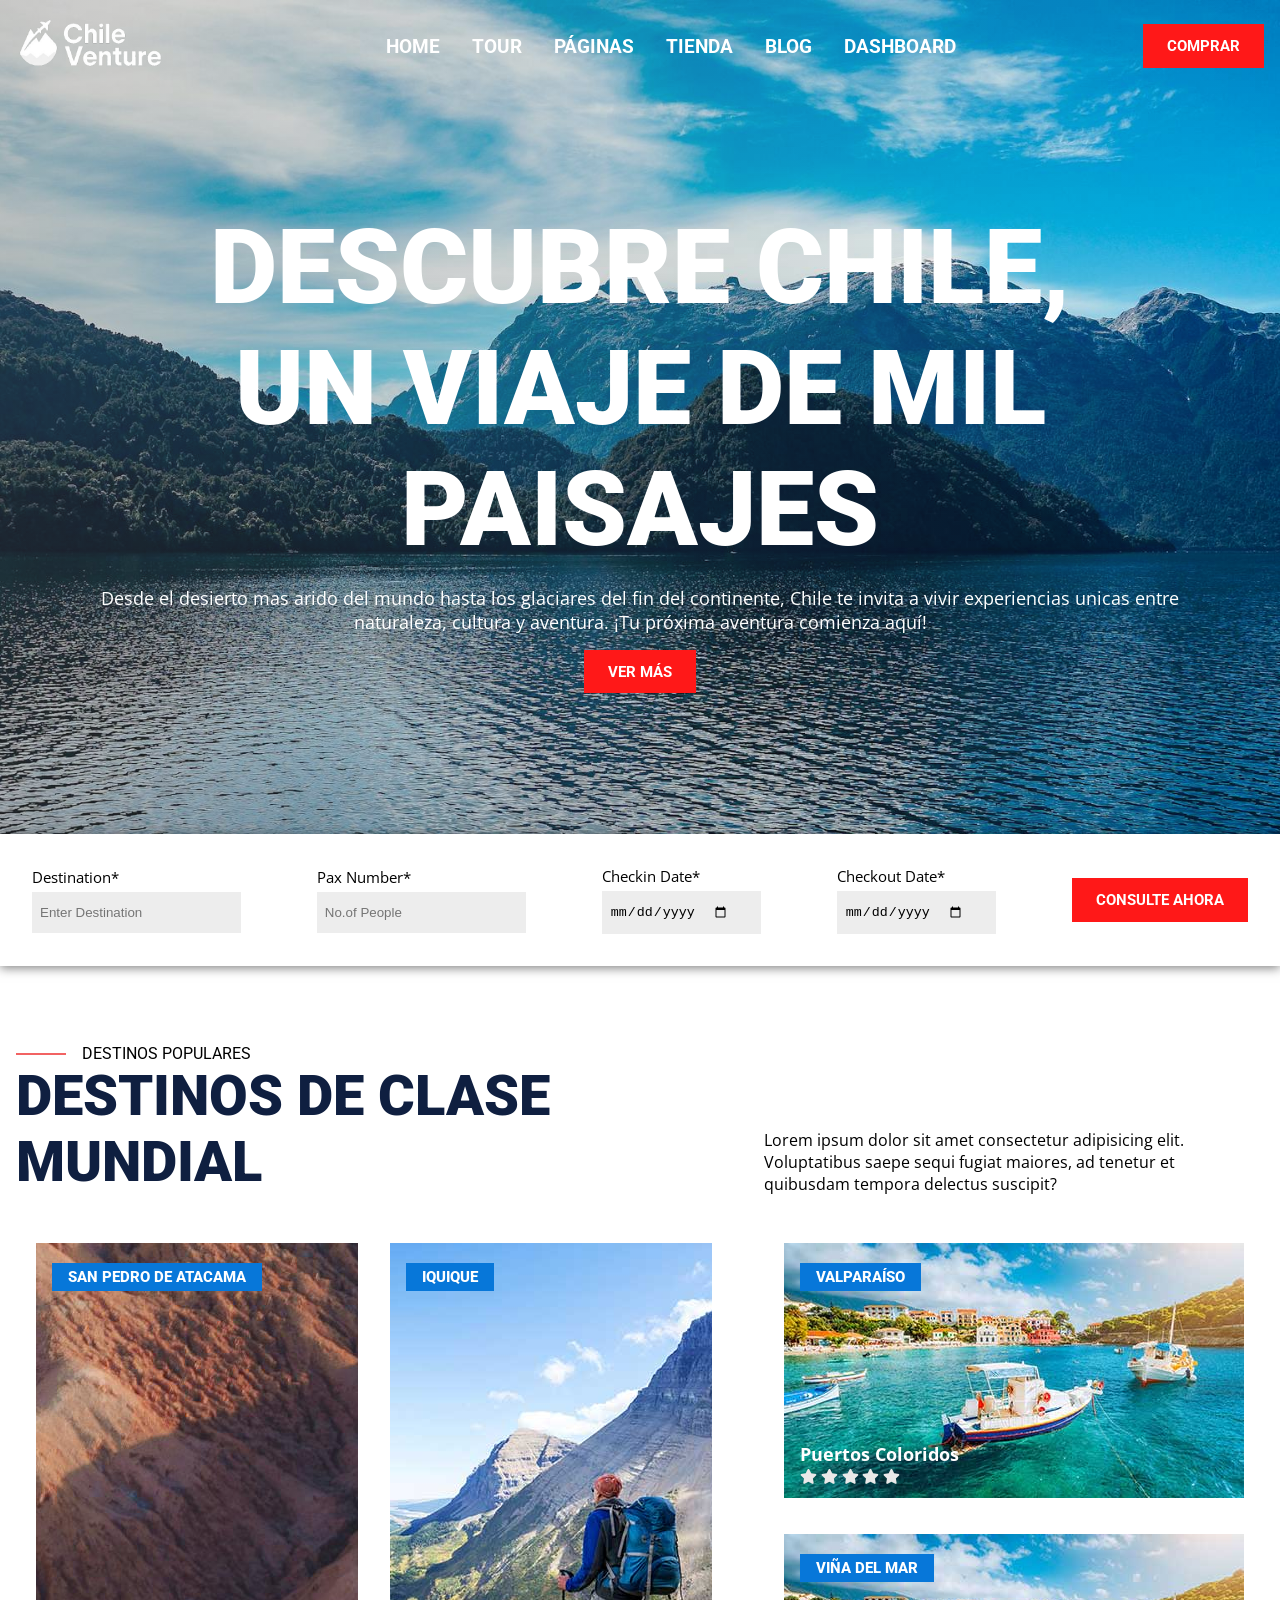
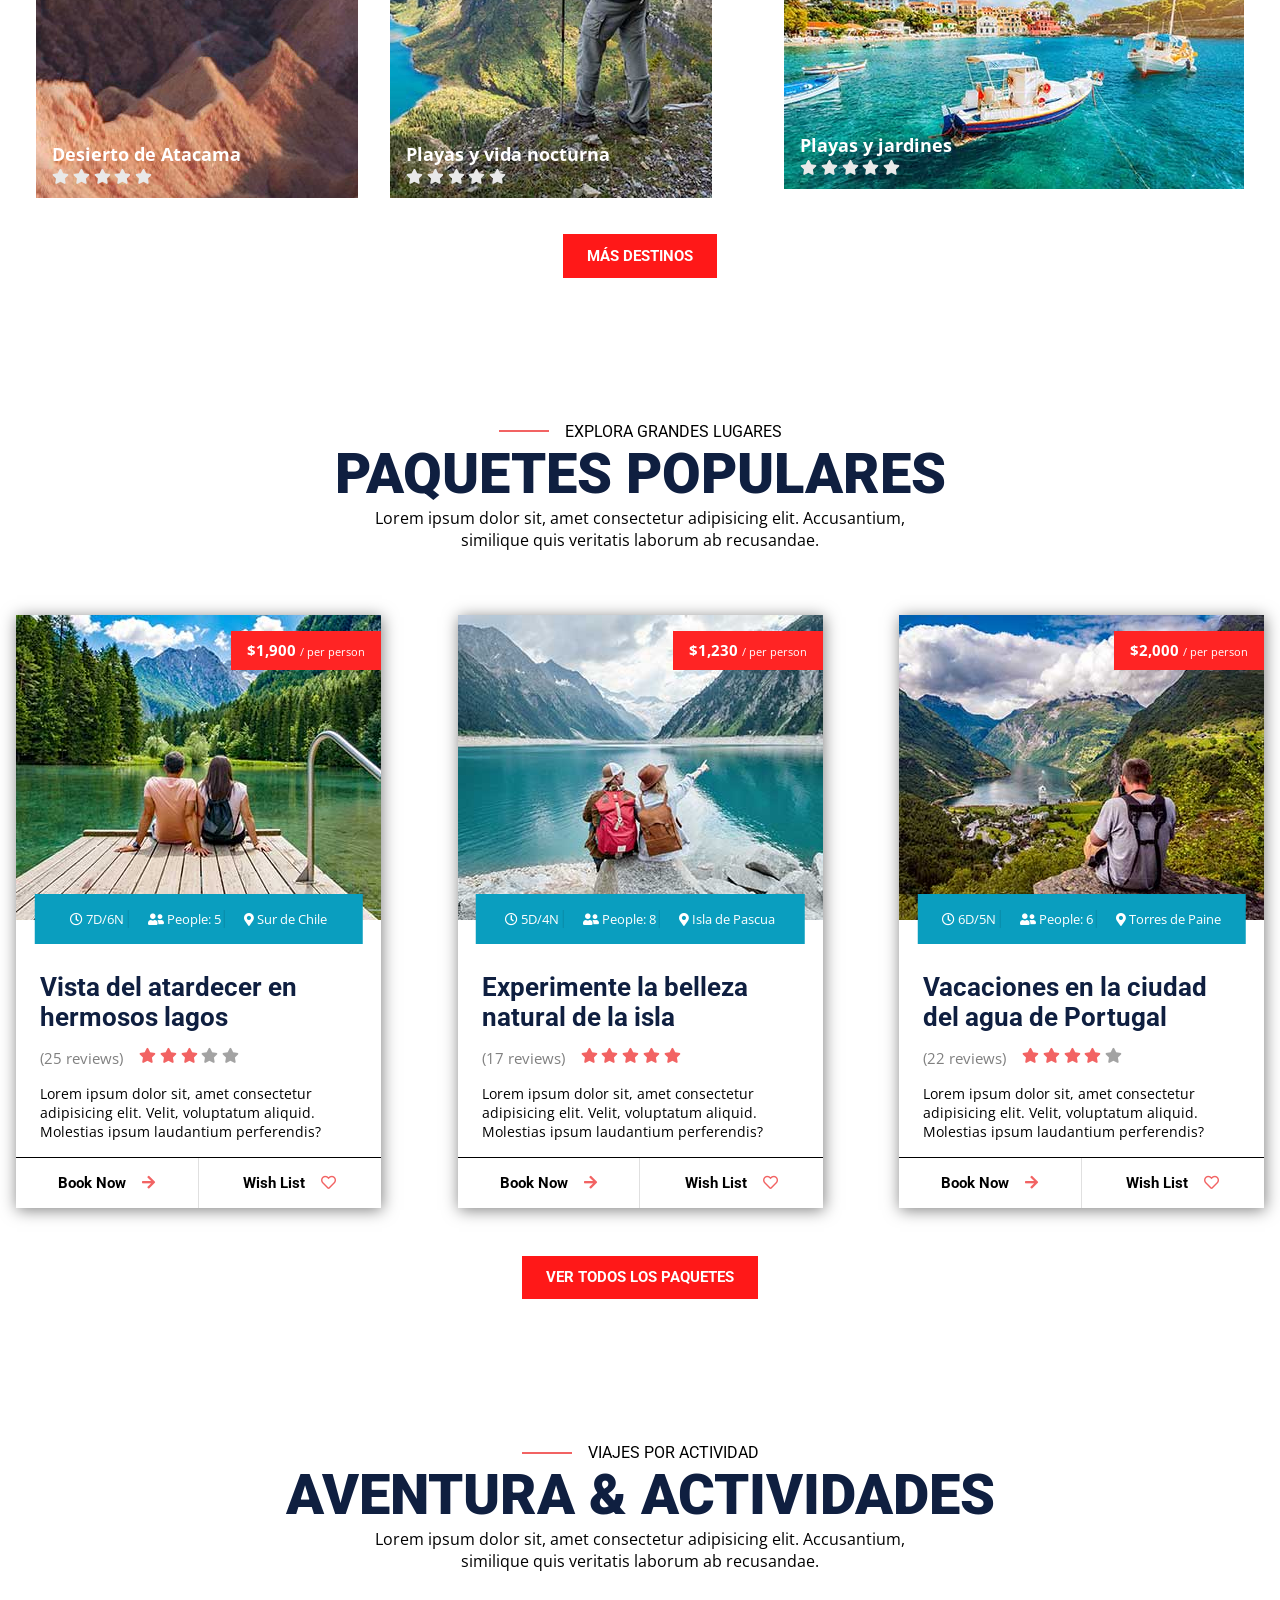
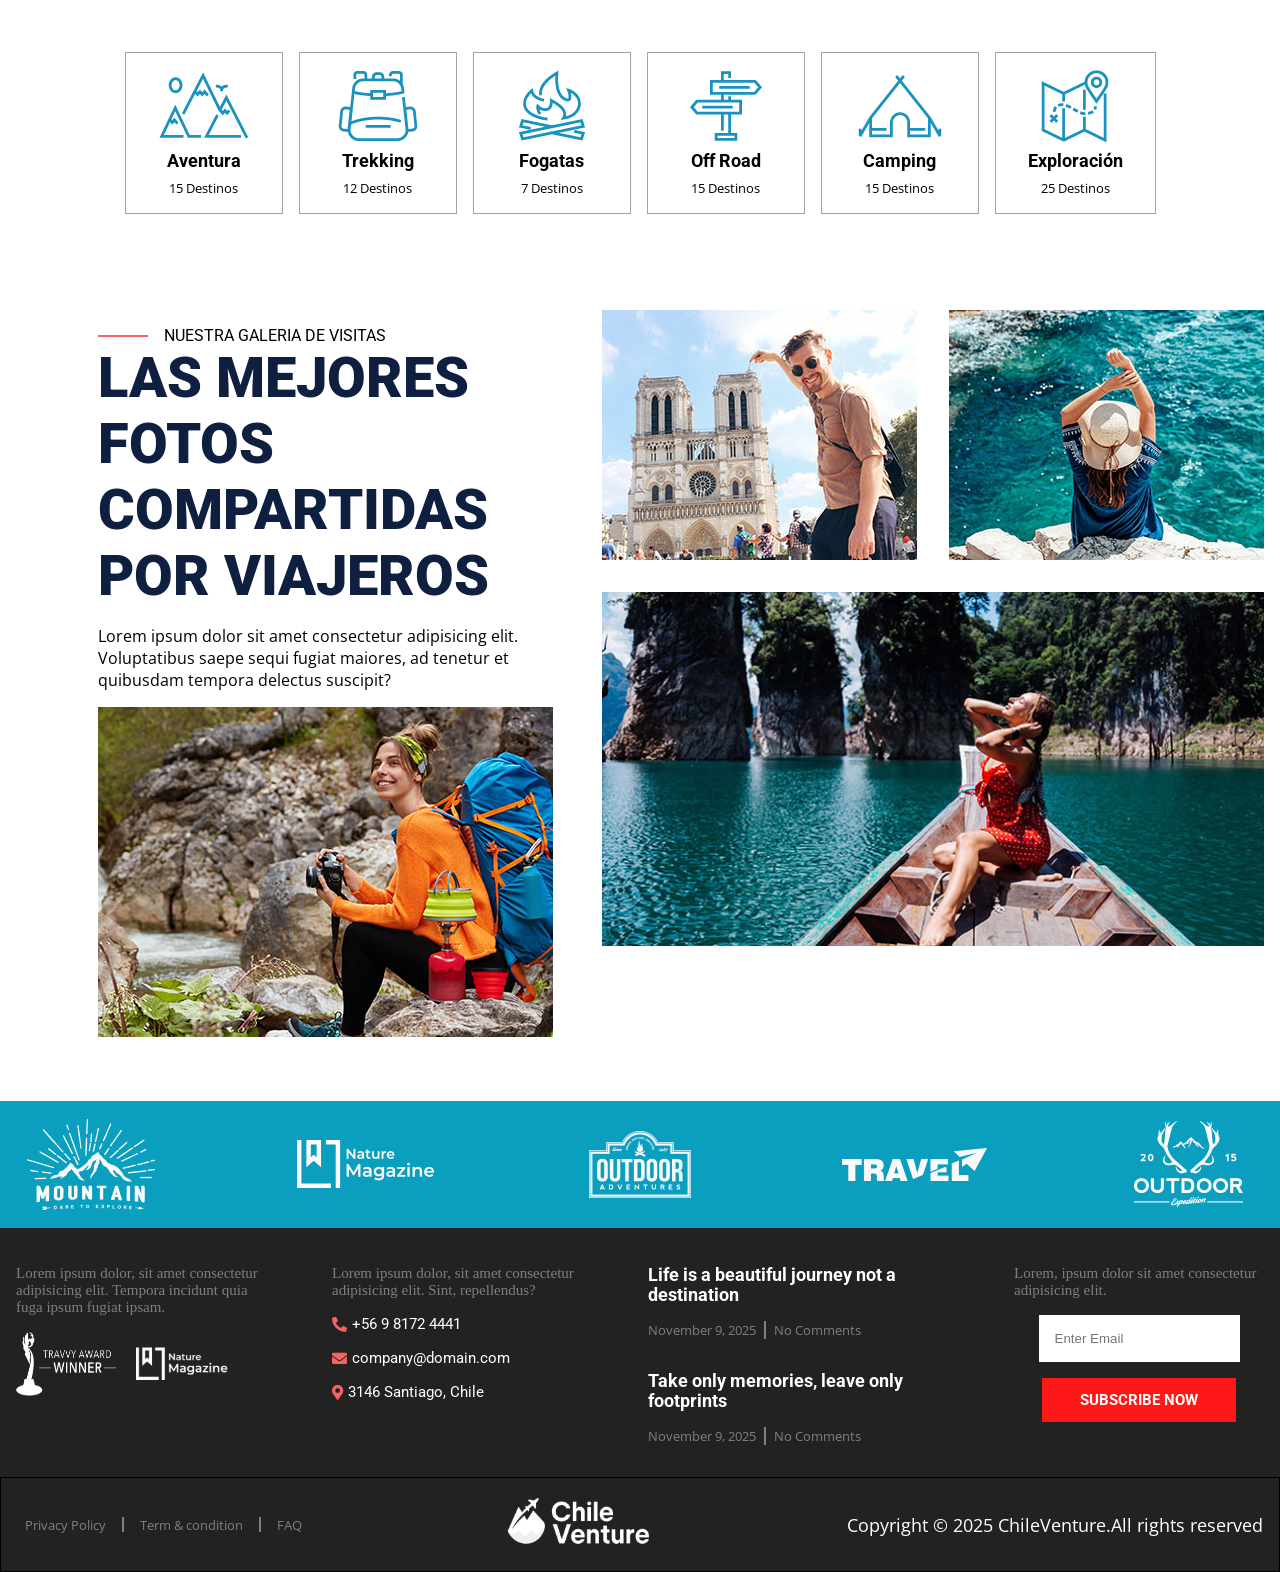
<file: 03_module_B/index.html>
<!DOCTYPE html>
<html lang="en">
<head>
    <meta charset="UTF-8">
    <meta name="viewport" content="width=device-width, initial-scale=1.0">
    <meta http-equiv="X-UA-Compatible" content="IE=7">
    <meta name="description" content="Web sobre aventura y experiencias en Chile">
    <title>ChileVenture | Aventura & Experiencia</title>
    <link rel="shortcut icon" href="assets/images/favicon.png" type="image/x-icon">
    <link rel="stylesheet" href="assets/fonts/fontawesome-free-5.15.4-web/css/all.min.css">
    <link rel="stylesheet" href="app/css/styles.css">
</head>
<body>

    
    <!-- HEADER STRUCTURE -->

    <header>
        <nav class="container">
            <a href="#" class="logo"><img src="assets/images/logochileventureblanco.png" alt="Logo de ChileVenture"></a>
            <input type="checkbox" name="" id="navToggle">
            <ul class="navList">
                <label for="navToggle" class="closeNav"><span><i class="fas fa-times"></i></span></label>
                <li class="closeHamburNav"><span></span></li>
                <li class="navOption">
                    <a href="#" class="navLink">HOME</a>
                    <ul class="dropdown">
                        <li class="dropOption">
                            <a href="#" class="dropLink">Home 2</a>
                        </li>
                    </ul>
                </li>
                <li class="navOption">
                    <a href="#" class="navLink">TOUR</a>
                    <ul class="dropdown">
                        <li class="dropOption">
                            <a href="#" class="dropLink">Destinos</a>
                        </li>
                        <li class="dropOption">
                            <a href="#" class="dropLink">Paquetes</a>
                        </li>
                    </ul>
                </li>
                <li class="navOption">
                    <a href="#" class="navLink">PÁGINAS</a>
                    <ul class="dropdown">
                        <li class="dropOption">
                            <a href="#" class="dropLink"> Acerca De</a>
                        </li>
                        <li class="dropOption">
                            <a href="#" class="dropLink">Servicios</a>
                        </li>
                    </ul>
                </li>
                <li class="navOption">
                    <a href="#" class="navLink">TIENDA</a>
                    <ul class="dropdown">
                        <li class="dropOption">
                            <a href="#" class="dropLink">Shop Archive</a>
                        </li>
                        <li class="dropOption">
                            <a href="#" class="dropLink">Shop Single</a>
                        </li>
                    </ul>
                </li>
                <li class="navOption">
                    <a href="#" class="navLink">Blog</a>
                    <ul class="dropdown">
                        <li class="dropOption">
                            <a href="#" class="dropLink">Lista</a>
                        </li>
                        <li class="dropOption">
                            <a href="#" class="dropLink">Blog Left sidebar</a>
                        </li>
                    </ul>
                </li>
                <li class="navOption">
                    <a href="#" class="navLink">Dashboard</a>
                    <ul class="dropdown">
                        <li class="dropOption">
                            <a href="#" class="dropLink">Dashboard</a>
                        </li>
                        <li class="dropOption">
                            <a href="#" class="dropLink">User</a>
                        </li>
                    </ul>
                </li>
            </ul>

            
            <a href="#" class="btnComponent buyBtn">COMPRAR</a>
            <label for="navToggle" class="openNav"><span><i class="fas fa-bars"></i></span></label> 

        </nav>

        <div class="banner">
            <h1>DESCUBRE CHILE, UN VIAJE DE MIL PAISAJES</h1>
            <p class="textBanner">Desde el desierto mas arido del mundo hasta los glaciares del fin del continente, Chile te invita a vivir experiencias unicas entre naturaleza, cultura y aventura. ¡Tu próxima aventura comienza aquí!</p>

            <a href="#" class="btnComponent">VER MÁS</a>
        </div>
    </header>

    <!-- HEADER STRUCTURE -->


    <!-- MAIN STRUCTURE -->
    
    <!-- SEARCH SECTION STRUCTURE -->
    <section class="searchSection">
        <article class="container searchContent">
            <form action="#" class="formContainer">
                <div class="formControl">
                    <label for="destination">Destination*</label>
                    <input type="text" id="destination" name="destination" aria-label="destination" placeholder="Enter Destination">
                </div>
                <div class="formControl">
                    <label for="pax">Pax Number*</label>
                    <input type="number" id="pax" name="pax" aria-label="pax Number" placeholder="No.of People">
                </div>
                <div class="formControl">
                    <label for="checkin">Checkin Date*</label>
                    <input type="date" id="checkin" name="checkin" aria-label="checkin date" placeholder="Checkin Date">
                </div>
                <div class="formControl">
                    <label for="checkout">Checkout Date*</label>
                    <input type="date" id="checkout" name="checkout" aria-label="checkout date" placeholder="checkout Date">
                </div>
                <a href="#" class="btnComponent">Consulte Ahora</a>
            </form> 
        </article>

    </section>

    <!-- SEARCH SECTION STRUCTURE -->

    <!-- DESTINOS SECTION STRUCTURE -->
     <section class="destinos">
        <article class="container destinosHead headWrapper">
            <div class="titleWrapper">
                <div class="subtitleWrapper">
                    <div class="subtitleLine"></div>
                    <span class="subtitleSection">DESTINOS POPULARES</span>
                </div>
                <h2 class="sectionTitle">DESTINOS DE CLASE MUNDIAL</h2>
            </div>
            <p class="textTitle">Lorem ipsum dolor sit amet consectetur adipisicing elit. Voluptatibus saepe sequi fugiat maiores, ad tenetur et quibusdam tempora delectus suscipit?</p>
        </article>
        
        <article class="container destinosContent">
            <div class="containerV">
                <div class="destinosCard">
                    <div class="destinoName">
                        <span>SAN PEDRO DE ATACAMA</span>
                    </div>
                    <div class="cardImg">
                        <img src="assets/images/destinos1.png" alt="Imagen del desierto de atacama donde se puede ver su hermosa arena de color marron claro">
                        <div class="overlayImg"></div>
                    </div>
                    <div class="destinoInfo">
                        <h3 class="redHover">Desierto de Atacama</h3>
                        <div class="stars">
                            <span><i class="fas fa-star"></i></span>
                            <span><i class="fas fa-star"></i></span>
                            <span><i class="fas fa-star"></i></span>
                            <span><i class="fas fa-star"></i></span>
                            <span><i class="fas fa-star"></i></span>
                        </div>
                    </div>
                </div>

                <div class="destinosCard">
                    <div class="destinoName">
                        <span>IQUIQUE</span>
                    </div>
                    <div class="cardImg">
                        <img src="assets/images/destinos2.jpg" alt="Imagen de una persona viendo un paisaje en una montana de iquique el paisaje contiene lago montanas y un cielo azul">
                        <div class="overlayImg"></div>
                    </div>
                    <div class="destinoInfo">
                        <h3 class="redHover">Playas y vida nocturna</h3>
                        <div class="stars">
                            <span><i class="fas fa-star"></i></span>
                            <span><i class="fas fa-star"></i></span>
                            <span><i class="fas fa-star"></i></span>
                            <span><i class="fas fa-star"></i></span>
                            <span><i class="fas fa-star"></i></span>
                        </div>
                    </div>
                </div>
            </div>

            <div class="containerH">
                <div class="destinosCard">
                    <div class="destinoName">
                        <span>VALPARAÍSO</span>
                    </div>
                    <div class="cardImg">
                        <img src="assets/images/destinos3.jpg" alt="Imagen de un paisaje en el oceano donde hay barcos y montanas ademas en esas montanas hay edificios y cntrucciones coloridas">
                        <div class="overlayImg"></div>
                    </div>
                    <div class="destinoInfo">
                        <h3 class="redHover">Puertos Coloridos</h3>
                        <div class="stars">
                            <span><i class="fas fa-star"></i></span>
                            <span><i class="fas fa-star"></i></span>
                            <span><i class="fas fa-star"></i></span>
                            <span><i class="fas fa-star"></i></span>
                            <span><i class="fas fa-star"></i></span>
                        </div>
                    </div>
                </div>

                <div class="destinosCard">
                    <div class="destinoName">
                        <span>VIÑA DEL MAR</span>
                    </div>
                    <div class="cardImg">
                        <img src="assets/images/destinos3.jpg" alt="Imagen de un paisaje en el oceano donde hay barcos y montanas ademas en esas montanas hay edificios y cntrucciones coloridas">
                        <div class="overlayImg"></div>
                    </div>
                    <div class="destinoInfo">
                        <h3 class="redHover">Playas y jardines</h3>
                        <div class="stars">
                            <span><i class="fas fa-star"></i></span>
                            <span><i class="fas fa-star"></i></span>
                            <span><i class="fas fa-star"></i></span>
                            <span><i class="fas fa-star"></i></span>
                            <span><i class="fas fa-star"></i></span>
                        </div>
                    </div>
                </div>
            </div>
        </article>
        <article class="btnContainer">
            <a href="#" class="btnComponent">MÁS DESTINOS</a>
        </article>
     </section>
    <!-- DESTINOS SECTION STRUCTURE -->

    <!-- paquetes SECTION STRUCTURE -->
     <section class="paquetes">
        <article class="paquetesHead container">
            <div class="titleWrapper">
                <div class="subtitleWrapper">
                    <div class="subtitleLine"></div>
                    <span class="subtitleSection">EXPLORA GRANDES LUGARES</span>
                </div>
                <h2 class="sectionTitle">PAQUETES POPULARES</h2>
            </div>
            <p class="textTitle">Lorem ipsum dolor sit, amet consectetur adipisicing elit. Accusantium, similique quis veritatis laborum ab recusandae.</p>
        </article>

        <article class="container paquetesContent">
            <div class="cardPaquete">
                <div class="price">
                    <span>$1,900  <span class="lilText">/ per person</span></span>
                </div>

                <div class="paqueteImg">
                    <img src="assets/images/popular1.jpg" alt="Pareja sentada en un muelle de un lago con un paisaje de fondo donde se ven montanas y arboles ">
                </div>

                <div class="paqueteDetails">
                    <div class="detail border ">
                        <i class="far fa-clock"></i>
                        <span>7D/6N</span>
                    </div>
                    <div class="detail border">
                        <i class="fas fa-user-friends"></i>
                        <span>People: 5</span>
                    </div>
                    <div class="detail">
                        <i class="fas fa-map-marker-alt"></i>
                        <span>Sur de Chile</span>
                    </div>
                </div>

                <div class="paqueteInfo">
                    <h2 class="redHover">Vista del atardecer en hermosos lagos</h2>

                    <div class="reviews">
                        <span class="total">(25 reviews)</span>
                        <div class="reviewsStars">
                            <span class="filledStar"><i class="fas fa-star"></i></span>
                            <span class="filledStar"><i class="fas fa-star"></i></span>
                            <span class="filledStar"><i class="fas fa-star"></i></span>
                            <span><i class="fas fa-star"></i></span>
                            <span><i class="fas fa-star"></i></span>
                        </div>
                    </div>
                    <p class="text">Lorem ipsum dolor sit, amet consectetur adipisicing elit. Velit, voluptatum aliquid. Molestias ipsum laudantium perferendis?</p>
                </div>
                <div class="paqueteBtns">
                    <a href="#" class="cardBtn border">Book Now <i class="fas fa-arrow-right"></i></a>
                    <a href="#" class="cardBtn">Wish List <i class="far fa-heart"></i></a>
                </div>
            </div>

            <div class="cardPaquete">
                <div class="price">
                    <span>$1,230  <span class="lilText">/ per person</span></span>
                </div>

                <div class="paqueteImg">
                    <img src="assets/images/popular2.jpg" alt="Pareja sentada en una roca frente a un l;ago viendo el paisaje de montanas nevadas en frente ">
                </div>

                <div class="paqueteDetails">
                    <div class="detail border ">
                        <i class="far fa-clock"></i>
                        <span>5D/4N</span>
                    </div>
                    <div class="detail border">
                        <i class="fas fa-user-friends"></i>
                        <span>People: 8</span>
                    </div>
                    <div class="detail">
                        <i class="fas fa-map-marker-alt"></i>
                        <span>Isla de Pascua</span>
                    </div>
                </div>

                <div class="paqueteInfo">
                    <h2 class="redHover">Experimente la belleza natural de la isla</h2>

                    <div class="reviews">
                        <span class="total">(17 reviews)</span>
                        <div class="reviewsStars">
                            <span class="filledStar"><i class="fas fa-star"></i></span>
                            <span class="filledStar"><i class="fas fa-star"></i></span>
                            <span class="filledStar"><i class="fas fa-star"></i></span>
                            <span class="filledStar"><i class="fas fa-star"></i></span>
                            <span class="filledStar"><i class="fas fa-star"></i></span>
                        </div>
                    </div>
                    <p class="text">Lorem ipsum dolor sit, amet consectetur adipisicing elit. Velit, voluptatum aliquid. Molestias ipsum laudantium perferendis?</p>
                </div>
                <div class="paqueteBtns">
                    <a href="#" class="cardBtn border">Book Now <i class="fas fa-arrow-right"></i></a>
                    <a href="#" class="cardBtn">Wish List <i class="far fa-heart"></i></a>
                </div>
            </div>

            <div class="cardPaquete">
                <div class="price">
                    <span>$2,000  <span class="lilText">/ per person</span></span>
                </div>

                <div class="paqueteImg">
                    <img src="assets/images/popular3.jpg" alt="Masculino tomando una foto desde una monatana a un pueblo colonial donde hay un lago en frente y rodeado de montanas ">
                </div>

                <div class="paqueteDetails">
                    <div class="detail border ">
                        <i class="far fa-clock"></i>
                        <span>6D/5N</span>
                    </div>
                    <div class="detail border">
                        <i class="fas fa-user-friends"></i>
                        <span>People: 6</span>
                    </div>
                    <div class="detail">
                        <i class="fas fa-map-marker-alt"></i>
                        <span>Torres de Paine</span>
                    </div>
                </div>

                <div class="paqueteInfo">
                    <h2 class="redHover">Vacaciones en la ciudad del agua de Portugal</h2>

                    <div class="reviews">
                        <span class="total">(22 reviews)</span>
                        <div class="reviewsStars">
                            <span class="filledStar"><i class="fas fa-star"></i></span>
                            <span class="filledStar"><i class="fas fa-star"></i></span>
                            <span class="filledStar"><i class="fas fa-star"></i></span>
                            <span class="filledStar"><i class="fas fa-star"></i></span>
                            <span class=""><i class="fas fa-star"></i></span>
                        </div>
                    </div>
                    <p class="text">Lorem ipsum dolor sit, amet consectetur adipisicing elit. Velit, voluptatum aliquid. Molestias ipsum laudantium perferendis?</p>
                </div>
                <div class="paqueteBtns">
                    <a href="#" class="cardBtn border">Book Now <i class="fas fa-arrow-right"></i></a>
                    <a href="#" class="cardBtn">Wish List <i class="far fa-heart"></i></a>
                </div>
            </div>
        </article>
        <article class="btnContainer">
            <a href="#" class="btnComponent">VER TODOS LOS PAQUETES</a>
        </article>
     </section>
    <!-- paquetes SECTION STRUCTURE -->

    <!-- aventura SECTION STRUCTURE -->
     <section class="aventura">
        <article class="paquetesHead container">
            <div class="titleWrapper">
                <div class="subtitleWrapper">
                    <div class="subtitleLine"></div>
                    <span class="subtitleSection">VIAJES POR ACTIVIDAD</span>
                </div>
                <h2 class="sectionTitle">AVENTURA & ACTIVIDADES</h2>
            </div>
            <p class="textTitle">Lorem ipsum dolor sit, amet consectetur adipisicing elit. Accusantium, similique quis veritatis laborum ab recusandae.</p>
        </article>

        <article class="container aventuraContent">
            <div class="cardAventura">
                <img src="assets/images/actividad1.png" alt="Icono Actividades Aventura">
                <h3>Aventura</h3>
                <span>15 Destinos</span>
            </div>
            <div class="cardAventura">
                <img src="assets/images/actividad2.png" alt="Icono Actividades trekking">
                <h3>Trekking</h3>
                <span>12 Destinos</span>
            </div>
            <div class="cardAventura">
                <img src="assets/images/actividad3.png" alt="Icono Actividades fogatas">
                <h3>Fogatas</h3>
                <span>7 Destinos</span>
            </div>
            <div class="cardAventura">
                <img src="assets/images/actividad4.png" alt="Icono Actividades off road">
                <h3>Off Road</h3>
                <span>15 Destinos</span>
            </div>
            <div class="cardAventura">
                <img src="assets/images/actividad5.png" alt="Icono Actividades camping">
                <h3>Camping</h3>
                <span>15 Destinos</span>
            </div>
            <div class="cardAventura">
                <img src="assets/images/actividad6.png" alt="Icono Actividades explora">
                <h3>Exploración</h3>
                <span>25 Destinos</span>
            </div>
        </article>
     </section>
    <!-- aventura SECTION STRUCTURE -->


    <!-- GALLERY SECTION STRUCTURE -->
     <section class="gallery container">
        <article class="container galleryHead headWrapper">
            <div class="titleWrapper">
                <div class="subtitleWrapper">
                    <div class="subtitleLine"></div>
                    <span class="subtitleSection">Nuestra GALERIA DE VISITAS</span>
                </div>
                <h2 class="sectionTitle">LAS MEJORES FOTOS COMPARTIDAS POR VIAJEROS</h2>
            </div>
            <p class="textTitle">Lorem ipsum dolor sit amet consectetur adipisicing elit. Voluptatibus saepe sequi fugiat maiores, ad tenetur et quibusdam tempora delectus suscipit?</p>
            <div class="headImg">
                <img src="assets/images/viajero1.jpg" alt="Mujer sentada en una roca con una camara en medio de la naturaleza">
            </div>
        </article>

        <article class="galleryContent">
            <div class="images">
                <img src="assets/images/viajero2.jpg" alt="Hombre frente a una iglesia posando para una foto con personas de fondo">
                <img src="assets/images/viajero3.jpg" alt="Mujer sentada en una roca con el mar en frente de ella posando para una foto con los brazos levantados">
            </div>
            <img src="assets/images/viajero4.jpg" alt="Mujer en un barcod e madera en m,edio de un lago con una montana de fondo posando para una foto sosteniendose el cabello">
        </article>
     </section>
    <!-- GALLERY SECTION STRUCTURE -->

    <!-- SPONSORS SECTION STRUCTURE -->
     <section class="sponsors">
        <article class="sponsorsContent container">
            <img src="assets/images/footer1.png" alt="Imagen de logo del sponsor">
            <img src="assets/images/footer2.png" alt="Imagen de logo del sponsor">
            <img src="assets/images/footer3.png" alt="Imagen de logo del sponsor">
            <img src="assets/images/footer4.png" alt="Imagen de logo del sponsor">
            <img src="assets/images/footer5.png" alt="Imagen de logo del sponsor">
        </article>
     </section>
    <!-- SPONSORS SECTION STRUCTURE -->

    <!-- MAIN STRUCTURE -->

    <!-- FOOTER STRUCTURE -->
     <footer>
        <div class="footerContainer container">
            <div class="footerSide">
                <p class="footerText">Lorem ipsum dolor, sit amet consectetur adipisicing elit. Tempora incidunt quia fuga ipsum fugiat ipsam.</p>
                <div class="awards">
                    <img src="assets/images/footer6.png" alt="Imagen del reconocimiento TRAVVY AWARD">
                    <img src="assets/images/footer2.png" alt="Imagen del reconocimiento  NATure magazine">
                </div>
            </div>
            <div class="footerSide">
                <p class="footerText">Lorem ipsum dolor, sit amet consectetur adipisicing elit. Sint, repellendus?</p>
                <div class="contactFooter">
                    <span class="blueHover"><i class="fas fa-phone-alt"></i> +56 9 8172 4441</span>
                    <span class="blueHover"><i class="fas fa-envelope"></i> company@domain.com</span>
                    <span class="blueHover"><i class="fas fa-map-marker-alt"></i> 3146 Santiago, Chile</span>
                </div>
            </div>

            <div class="footerSide">
                <div class="articleFooter">
                    <h3 class="footerTitle blueHover">Life is a beautiful journey not a destination</h3>

                    <div class="articleLinks">
                        <a href="#" class="textLink blueHover">November 9, 2025</a>
                        <div class="divider"></div>
                        <a href="#" class="textLink blueHover">No Comments</a>
                    </div>
                </div>
                <div class="articleFooter">
                    <h3 class="footerTitle blueHover">Take only memories, leave only footprints</h3>

                    <div class="articleLinks">
                        <a href="#" class="textLink blueHover">November 9, 2025</a>
                        <div class="divider"></div>
                        <a href="#" class="textLink blueHover">No Comments</a>
                    </div>
                </div>
            </div>

            <div class="footerSide">
                <p class="footerText">Lorem, ipsum dolor sit amet consectetur adipisicing elit.</p>
                <div class="emailFooter">
                    <input type="email" aria-label="Enter Email" placeholder="Enter Email"> 
                    <a href="#" class="btnComponent">SUBSCRIBE NOW</a>
                </div>
            </div>
        </div>
        <div class="footerBottom container"  >
            <div class="policies">
                <a href="#" class="textLink blueHover">Privacy Policy</a>
                <div class="divider"></div>
                <a href="#" class="textLink blueHover">Term & condition</a>
                <div class="divider"></div>
                <a href="#" class="textLink blueHover">FAQ</a>
            </div>
            <div class="logo">
                <img src="assets/images/logochileventureblanco.png" alt="logo chileventure">
            </div>
            <div class="copy">
                <p>Copyright &copy 2025 ChileVenture.All rights reserved</p>
            </div>
        </div>
     </footer>
    <!-- FOOTER STRUCTURE -->
    
</body>
</html>
</file>
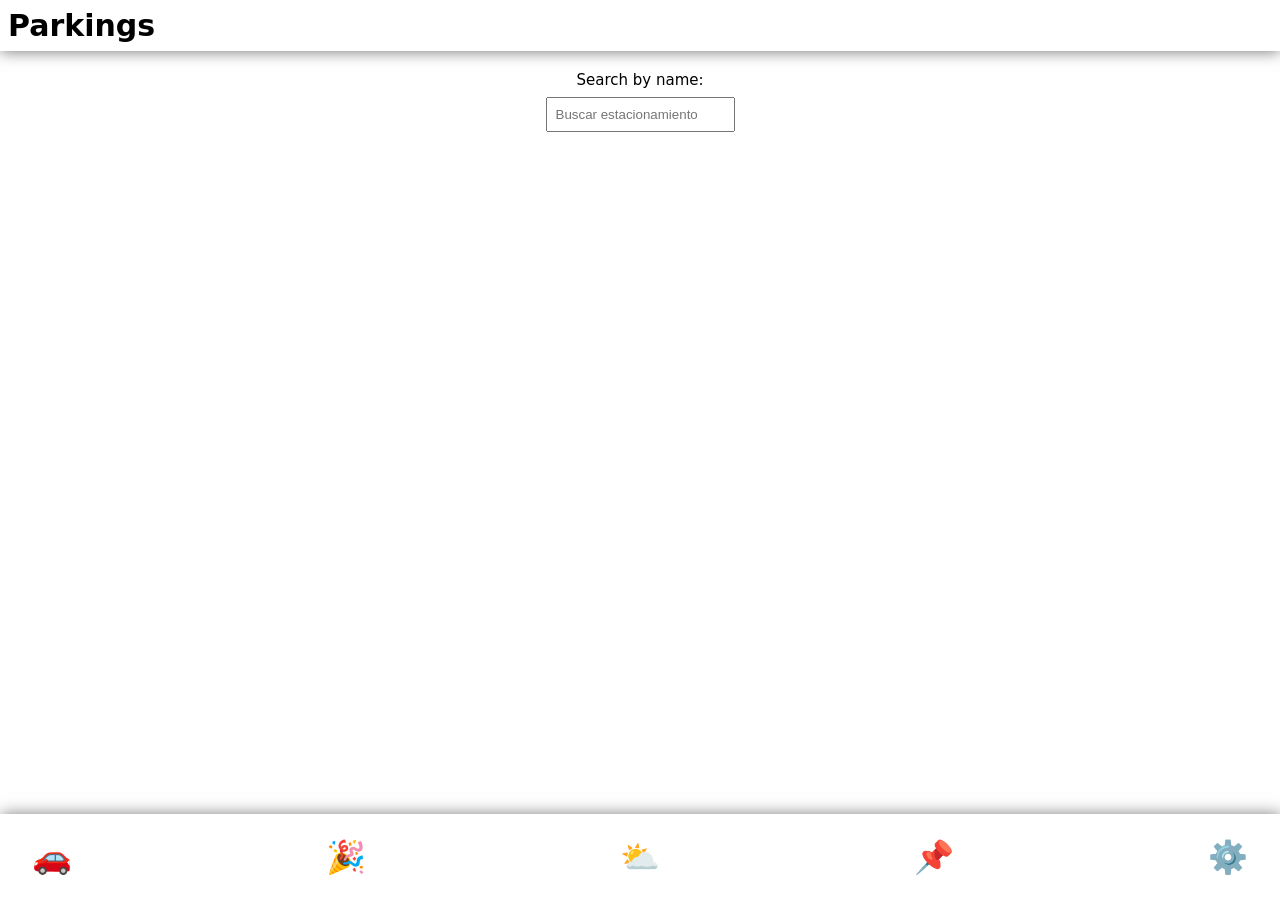
<file: 03_module_C/public/index.html>
<!DOCTYPE html>
<html lang="en">
<head>
    <meta charset="UTF-8">
    <meta name="viewport" content="width=device-width, initial-scale=1.0">
    <meta name="description" content="Web de servicios en santiago">
    <title>Servicios Santiago</title>
    <link rel="stylesheet" href="../public/css/styles.css">
</head>
<body>

    <!-- HEADER DE LA APP -->
    <header>
        <h1 class="viewTitle" id="viewTitle"></h1>
    </header>
    <!-- HEADER DE LA APP -->

    <nav class="navBottom" id="navBottom">
        <button class="openNav" id="openNav">
            <div class="bars"></div>
            <div class="bars"></div>
            <div class="bars"></div>
        </button>
        <div class="navList" id="navList">
            <button class="closeNav" id="closeNav">X</button>
            <button data-view="parkings">🚗</button>
            <button data-view="events">🎉</button>
            <button data-view="weather">⛅</button>
            <button data-view="fixed">📌</button>
            <button data-view="settings">⚙️</button>
        </div>
    </nav>
    
    <main id="content">
        <!-- AQUI VAN A APARECER LOS DATOS TRAIDOS DE LA API -->

    </main>



    <!-- CONEXION DE SCRIPTS -->

    <script src="../public/js/parkings.js"></script>
    <script src="../public/js/events.js"></script>
    <script src="../public/js/weather.js"></script>
    <script src="../public/js/fixed.js"></script>
    <script src="../public/js/settings.js"></script>
    <script src="../public/js/utils.js"></script>
    <script src="../public/js/main.js"></script>

</body>
</html>
</file>
<file: 03_module_B/app/css/styles.css>
/* FONTS */
@font-face {
    font-family: 'open-sans';
    src: url(../../assets/fonts/Open_Sans/OpenSans-VariableFont_wdth\,wght.ttf) format('truetype');
    font-style: normal;
    font-display: swap;
}
@font-face {
    font-family: 'roboto';
    src: url(../../assets/fonts/Roboto/Roboto-VariableFont_wdth\,wght.ttf) format('truetype');
    font-style: normal;
    font-display: swap;
}
/* FONTS */

/* GENERAL STYLES  */
*{
    padding: 0;
    margin: 0;
    box-sizing: border-box;
}

a{
    text-decoration: none;
}

ul li {
    list-style: none;
}

section{
    padding: 4rem 0;
}

input{
    background-color: transparent;
    border: none;
}

input:focus{
    outline: none;
}

body{
    font-size: 15px;
}

.container{
    max-width: 1280px;
    padding: 1rem;
    margin: 0 auto;
}

.titleHead{
    display: flex;
    flex-direction: column;
    gap: 1rem;
}

.headWrapper{
    display: flex;
    align-items: end;
    justify-content: space-between;
    gap: 1rem;
}

.subtitleWrapper{
    display: flex;
    align-items: center;
    gap: 1rem;
}

.sectionTitle{
    color: #0f1f40;
    font-family: 'roboto';
    font-size: 3.5rem;
    font-weight: 900;
    text-transform: uppercase;
}

.subtitleSection{
    color: #000000;
    font-family: 'roboto';
    font-size: 1rem;
    text-transform: uppercase;
}

.subtitleLine{
    width: 50px;
    height: 2px;
    background-color: #f26363;
}

.textTitle{
    color: #000;
    font-family: 'open-sans';
    font-size: 1rem;
}

.redHover{
    transition: color 0.5s ease;
}

.redHover:hover{
    color: #f26363;
}
.blueHover{
    transition: color 0.5s ease;
}

.blueHover:hover{
    color: #0a9ebf;
}
.btnComponent{
    padding: 0.8rem 1.5rem;
    background-color: #ff1818;
    display: inline-flex;
    font-family: 'roboto';
    text-transform: uppercase;
    color: #fff;
    font-weight: 700;
    transition: all 0.5s ease;
}

.btnComponent:hover{
    background-color: #0777D9;
}

/* GENERAL STYLES  */



/* HEADER STYLES  */
header{
    height: 100dvh;
    background: linear-gradient(to right, rgba(93, 93, 93, 0.3), rgba(93, 93, 93, 0)), url(../../assets/images/header.jpg) no-repeat center/cover;
    position: relative;
    display: flex;
    align-items: center;
    justify-content: center;
}

/* NAV STYLES  */
nav{
    display: flex;
    justify-content: space-between;
    align-items: center;
    position: absolute;
    top: 0;
    left: 0;
    width: 100%;
    right: 0;
    
}

.openNav, .closeNav, #navToggle {
    display: none;
}

.logo img{
    width: 150px;
    transition: all 0.5s ease;
}

.logo img:hover{
    opacity: 0.6;
}

.navList{
    display: flex;
    align-items: center;
    gap: 2rem;
}

.navLink{
    color: #fff;
    text-transform: uppercase;
    font-family: 'roboto';
    font-weight:700;
    font-size: 1.2rem;
    transition: all 0.5s ease;
}

.navOption:hover .navLink{
    color: #f26363;
}


.navOption{
    position: relative;
}

.navOption:hover .dropdown{
    visibility: visible;
    opacity: 1;
    top: 130%;
}

.dropdown{
    position: absolute;
    top: 100%;
    border-top: 1px solid #f26363;
    visibility: hidden;
    opacity: 0;
    transition: all 0.5s ease;
}

.dropOption{
    padding: 0.5rem 1rem;
    width: 130px;
    background-color: #fff;
    transition: all 0.5s ease;
}

.dropLink{
    display: inline-flex;
    transform: translateX(0);
    color: #000;
    font-family: 'roboto';
    font-weight: 600;
    transition: all 0.5s ease
    ;
}

.dropOption:hover{
    background-color: #0777D9;
}

.dropOption:hover .dropLink{
    color: #fff;
    transform: translateX(5px);
}
/* NAV STYLES  */


/* BANNER STYLES  */
.banner{
    display: flex;
    flex-direction: column;
    align-items: center;
    text-align: center;
    color:#fff;
    gap: 1rem;
    
}

h1{
    font-family: 'Roboto';
    font-size: 6.5rem;
    font-weight: 900;
    max-width: 900px;
}

.textBanner{
    font-family: 'open-sans';
    font-size: 1.1rem;
    max-width: 1100px;
}

/* BANNER STYLES  */


/* HEADER STYLES  */


/* SEARCH SECTION STYLES  */
.searchSection{
    width: 100%;
    position: absolute;
    margin-top: -130px;
}

.searchContent{
    display: flex;
    justify-content: center;
    align-items: center;
    background-color: #fff;
    padding: 2rem;
    box-shadow: 0 2px 10px rgba(0,0,0,0.5);
}

.formContainer{
    display: flex;
    justify-content: space-between;
    align-items: center;
    width: 100%;
}

.formControl{
    display: flex;
    flex-direction: column;
    gap: 0.3rem;
}


.formControl input{
    padding: 0.8rem 2rem;
    padding-left: 0.5rem;
    background-color: rgba(60, 60, 60, 0.09);
}

.formControl label{
    font-family: 'open-sans';
}
/* SEARCH SECTION STYLES  */


/* DESTINOS SECTION STYLES  */
.destinos{
    padding-top: 8rem;
    width: 100%;
}

.destinosHead p{
    max-width: 500px;
}

.destinosHead{
    margin: 0 auto;
}

.destinosContent{
    width: 100%;
    display: flex;
    align-items: start;
    gap: 2rem;
    justify-content: space-between;
}

.containerV{
    display: flex;

    margin: 0 auto;
}

.containerH{
    display: flex;
    flex-direction: column;
    margin: 0 auto;
}
.destinosCard{
    position: relative;
    padding: 1rem;
}

.destinoName{
    background-color: #0777D9;
    width: fit-content;
    padding: 0.3rem 1rem;
    color: #fff;
    position: absolute;
    margin-top: 20px;
    margin-left: 1rem;
    transition: all 0.5s ease;
}

.destinoName:hover{
    background-color: #f26363;
}
.destinoName{
    font-family: 'roboto';
    font-weight: 800;
}

.destinoInfo{
    display: flex;
    flex-direction: column;
    gap: 0.2rem;
    position: absolute;
    margin-top: -60px;
    margin-left: 1rem;
    color: #e9e9e9;
}

.destinoInfo h3{
    font-family: 'open-sans';
    color: #fff;
}
.btnContainer{
    display: flex;
    justify-content: center;
}
/* DESTINOS SECTION STYLES  */

/* PAQUETES SECTION STYLES  */
.paquetes{
    display: flex;
    flex-direction: column;
    gap: 2rem;
}
.paquetesHead{
    display: flex;
    flex-direction: column;
    text-align: center;
    align-items: center;

    justify-content: center;
}
.paquetesHead .titleWrapper .subtitleWrapper{
    justify-content: center;
}
.paquetesHead p{
    max-width: 600px;
}


.paquetesContent{
    display: flex;
    justify-content: space-between;
    width: 100%;
}

.cardPaquete{
    width: 365px;   
    position: relative;
    box-shadow: 1px 2px 15px rgba(0,0,0,0.5);
}

.price{
    background-color: #ff2424;
    width: fit-content;
    padding: 0.6rem 1rem;
    color: #fff;
    font-family: 'open-sans'
    ;
    font-weight: 700;
    position: absolute;
    right: 0;
    margin-top: 1rem;
}

span.lilText{
    font-size: 0.7rem;
    font-weight: 400;
}

.paqueteDetails{
    display: flex;
    gap: 1rem;
    margin: 0 auto;
    width: 90%;
    background-color: #0a9ebf;
    justify-content: center;
    align-items: center;
    padding: 1rem;
    color: #fff;
    margin-top: -30px;
    left: 50%;
    transform: translateX(-50%);
    position: absolute;
    font-family: 'open-sans';
    font-size: 0.8rem;
}
.detail{
    padding: 0 0.2rem;
}
.border{
    border-right: 1px solid rgba(0, 0, 0, 0.122);
}

.paqueteInfo{
    display: flex;
    flex-direction: column;
    gap: 1rem;
    padding: 3rem 1.5rem 1rem;
}
.paqueteInfo h2{
    color: #0f1f40;
    font-family: 'roboto';
    font-size: 1.6rem;
}

.reviews{
    display: flex;
    gap: 1rem;
}

.reviews span.total{
    color: rgba(93, 93, 93, 0.786);
    font-family: 'open-sans';
}

.reviewsStars{
    color: rgba(93, 93, 93, 0.567);
}

.filledStar{
    color: #f26363;
}
p.text{
    font-family: 'open-sans';
    font-size: 0.9rem;
}

.paqueteBtns{
    display: flex;
    justify-content: space-between;
    border-top: 1px solid #000;
}

.cardBtn{
    display: inline-flex;
    width: 50%;
    justify-content: center;
    align-items: center;
    padding: 1rem;
    gap: 1rem;
    font-family: 'roboto';
    font-weight: 700;
    color: #000;
    transition: all 0.5s ease;
}

.cardBtn:hover{
    color: #0777D9;

}
.cardBtn i{
    color: #f26363;
    transition: all 0.5s ease;
}

.cardBtn:hover i{
    font-weight: 900;
    color: #0777D9;
}
/* PAQUETES SECTION STYLES  */


/*AVENTUIRA  SECTION STYLES  */
.aventura{
    display: flex;
    flex-direction: column;
    gap: 3rem;
}

.aventuraContent{
    display: flex;
    justify-content: space-between;
    gap: 1rem;
}

.cardAventura{
    display: flex;
    flex-direction: column;
    gap: 0.5rem;
    align-items: center;
    border: 1px solid rgba(93, 93, 93, 0.567);
    padding: 1rem 2rem;
    transition: all 0.5s ease;
}
.cardAventura h3{
    font-family: 'roboto';
}
.cardAventura span{
    font-family: 'open-sans';
    font-size: 0.8rem;
}

.cardAventura:hover{
    transform: translateY(-10px);
    box-shadow: 1px 2px 15px rgba(0, 0, 0, 0.17);
}
/*AVENTUIRA  SECTION STYLES  */


/*GALLERY  SECTION STYLES  */
.gallery{
    display: flex;
    justify-content: center;
    padding-bottom: 5rem;
}
.galleryHead{
    flex-direction: column;
    align-items: start;
    max-width: 455px;
}
.galleryContent{
    display: flex;
    flex-direction: column;
    gap: 2rem;
}

.images{
    display: flex;
    gap: 2rem;
}
/*GALLERY  SECTION STYLES  */


/*SPONSRS  SECTION STYLES  */
.sponsors{
    display: flex;
    justify-content: center;
    position: absolute;
    left: 50%;
    width: 100%;
    transform: translateX(-50%);
    margin-top: -100px;
}

.sponsorsContent{
    display: flex;
    justify-content: space-between;
    background-color: #0a9ebf;
    padding: 1rem;
    width: 100%;
}
/*SPONSRS  SECTION STYLES  */


/*FOOTER STYLES  */
footer{
    background-color: #222;
}

.footerContainer{
    width: 100%;
    padding-top: 8rem;
    display: flex;
    justify-content: space-between;
}

.footerSide{
    display: flex;
    flex-direction: column;
    gap: 1rem;
}

.footerText{
    color: rgba(170, 170, 170, 0.684);
    max-width: 250px;
}

.awards{
    display: flex;
    gap: 1rem;
}
.awards img{
    width: 100px;
    height: auto;
}

.contactFooter{
    display: flex;
    flex-direction: column;
    gap: 1rem;
    color: #fff;
    font-family: 'roboto';
}

.contactFooter span{
    display: flex;
    gap: 0.3rem;
    align-items: center;
}

.contactFooter span i{
    color:#f26363;
}

.footerTitle{
    color: #fff;
    font-family: 'roboto';
    max-width: 300px;
}

.articleLinks{
    display: flex;
    gap: 0.5rem;
    padding: 1rem 0 ;
}
.divider{
    background: grey;
    width: 2px;
    height: auto;
}

.textLink{
    color: grey;
    font-family: 'open-sans';
    font-size: 0.8rem;
}

.emailFooter{
    display: flex;
    flex-direction: column;
    gap: 1rem;
    align-items: center;
}
.emailFooter a{
    padding: 0.8rem 2.4rem ;
}
.emailFooter input{
    padding: 1rem;
    background-color: #fff;
}

.footerBottom{
    display: flex;
    justify-content: space-between;
    align-items: center;
    font-size: 1.1rem;
    border: 1PX solid #000;
}

.policies{
    display: flex;
    align-items: center;
    gap: 1rem;
    padding: 0.5rem;
}
.policies .divider{
    height: 15px;
}

.copy{
    color: #fff;
    font-family: 'open-sans';

}
/*FOOTER STYLES  */



/* RESPONSIVE MEDIAQUERIES */

@media screen and (max-width: 1250px ) {

    /* CONTAINER */

    .container{
        width: 100%;
        padding: 1rem;
        margin: 0 auto;
    }

    /* CONTAINER */

    /* HEADER STYLES  */
    header{
        height: 100dvh;
        background: linear-gradient(to right, rgba(93, 93, 93, 0.3), rgba(93, 93, 93, 0)), url(../../assets/images/header.jpg) no-repeat center/cover;
        position: relative;
        display: flex;
        align-items: center;
        justify-content: center;
    }

    /* NAV STYLES  */
    nav{
        display: flex;
        justify-content: space-between;
        align-items: center;
        position: absolute;
        top: 0;
        left: 0;
        width: 100%;
        right: 0;
        
    }

    .logo img{
        width: 150px;
        transition: all 0.5s ease;
    }

    .logo img:hover{
        opacity: 0.6;
    }

    .navList{
        display: flex;
        align-items: center;
        gap: 2rem;
    }

    .navLink{
        color: #fff;
        text-transform: uppercase;
        font-family: 'roboto';
        font-weight:700;
        font-size: 1.2rem;
        transition: all 0.5s ease;
    }

    .navOption:hover .navLink{
        color: #f26363;
    }


    .navOption{
        position: relative;
    }

    .navOption:hover .dropdown{
        visibility: visible;
        opacity: 1;
        top: 130%;
    }

    .dropdown{
        position: absolute;
        top: 100%;
        border-top: 1px solid #f26363;
        visibility: hidden;
        opacity: 0;
        transition: all 0.5s ease;
    }

    .dropOption{
        padding: 0.5rem 1rem;
        width: 130px;
        background-color: #fff;
        transition: all 0.5s ease;
    }

    .dropLink{
        display: inline-flex;
        transform: translateX(0);
        color: #000;
        font-family: 'roboto';
        font-weight: 600;
        transition: all 0.5s ease
        ;
    }

    .dropOption:hover{
        background-color: #0777D9;
    }

    .dropOption:hover .dropLink{
        color: #fff;
        transform: translateX(5px);
    }
    /* NAV STYLES  */


    /* BANNER STYLES  */
    .banner{
        display: flex;
        flex-direction: column;
        align-items: center;
        text-align: center;
        color:#fff;
        gap: 1rem;
        
    }

    h1{
        font-family: 'Roboto';
        font-size: 4.5rem;
        font-weight: 900;
        max-width: 900px;
    }

    .textBanner{
        font-family: 'open-sans';
        font-size: 1.1rem;
        max-width: 1100px;
    }

    /* BANNER STYLES  */


    /* HEADER STYLES  */

    /* SEARCH SECTION STYLES  */
    .searchSection{
        width: 100%;
        position: absolute;
        margin-top: -130px;
        width: 100%;
    }

    .searchContent{
        display: flex;
        justify-content: center;
        align-items: center;
        flex-wrap: wrap;
        background-color: #fff;
        padding: 2rem;
        box-shadow: 0 2px 10px rgba(0,0,0,0.5);
    }

    .formContainer{
        display: flex;
        justify-content: space-between;
        flex-wrap: wrap;
        align-items: center;
        width: 100%;
    }

    .formControl{
        display: flex;
        flex-direction: column;
        gap: 0.3rem;
    }


    .formControl input{
        padding: 0.8rem 2rem;
        padding-left: 0.5rem;
        background-color: rgba(60, 60, 60, 0.09);
    }

    .formControl label{
        font-family: 'open-sans';
    }
    /* SEARCH SECTION STYLES  */

    /* DESTINOS SECTION STYLES  */
    .destinos{
        padding-top: 8rem;
        width: 100%;
    }

    .destinosHead p{
        max-width: 500px;
    }

    .destinosHead{
        margin: 0 auto;
    }

    .destinosContent{
        width: 100%;
        display: flex;
        align-items: start;
        flex-wrap: wrap;
        gap: 2rem;
        justify-content: space-between;
    }

    .containerV{
        display: flex;
        flex-wrap: wrap;
        justify-content: center;
        margin: 0 auto;
    }

    .containerH{
        display: flex;
        flex-direction: row;
        align-items: center;
        justify-content: center;
        flex-wrap: wrap;
        margin: 0 auto;
    }
    .destinosCard{
        position: relative;
        padding: 1rem;
    }

    .destinoName{
        background-color: #0777D9;
        width: fit-content;
        padding: 0.3rem 1rem;
        color: #fff;
        position: absolute;
        margin-top: 20px;
        margin-left: 1rem;
        transition: all 0.5s ease;
    }

    .destinoName:hover{
        background-color: #f26363;
    }
    .destinoName{
        font-family: 'roboto';
        font-weight: 800;
    }

    .destinoInfo{
        display: flex;
        flex-direction: column;
        gap: 0.2rem;
        position: absolute;
        margin-top: -60px;
        margin-left: 1rem;
        color: #e9e9e9;
    }

    .destinoInfo h3{
        font-family: 'open-sans';
        color: #fff;
    }
    .btnContainer{
        display: flex;
        justify-content: center;
    }
    /* DESTINOS SECTION STYLES  */

    /* PAQUETES SECTION STYLES  */
    .paquetes{
        display: flex;
        flex-direction: column;
        gap: 2rem;
    }
    .paquetesHead{
        display: flex;
        flex-direction: column;
        text-align: center;
        align-items: center;

        justify-content: center;
    }
    .paquetesHead .titleWrapper .subtitleWrapper{
        justify-content: center;
    }
    .paquetesHead p{
        max-width: 600px;
    }


    .paquetesContent{
        display: flex;
        justify-content: center;
        gap: 2rem;
        width: 100%;
        flex-wrap: wrap;
    }

    .cardPaquete{
        width: 365px;   
        position: relative;
        box-shadow: 1px 2px 15px rgba(0,0,0,0.5);
    }

    .price{
        background-color: #ff2424;
        width: fit-content;
        padding: 0.6rem 1rem;
        color: #fff;
        font-family: 'open-sans'
        ;
        font-weight: 700;
        position: absolute;
        right: 0;
        margin-top: 1rem;
    }

    span.lilText{
        font-size: 0.7rem;
        font-weight: 400;
    }

    .paqueteDetails{
        display: flex;
        gap: 1rem;
        margin: 0 auto;
        width: 90%;
        background-color: #0a9ebf;
        justify-content: center;
        align-items: center;
        padding: 1rem;
        color: #fff;
        margin-top: -30px;
        left: 50%;
        transform: translateX(-50%);
        position: absolute;
        font-family: 'open-sans';
        font-size: 0.8rem;
    }
    .detail{
        padding: 0 0.2rem;
    }
    .border{
        border-right: 1px solid rgba(0, 0, 0, 0.122);
    }

    .paqueteInfo{
        display: flex;
        flex-direction: column;
        gap: 1rem;
        padding: 3rem 1.5rem 1rem;
    }
    .paqueteInfo h2{
        color: #0f1f40;
        font-family: 'roboto';
        font-size: 1.6rem;
    }

    .reviews{
        display: flex;
        gap: 1rem;
    }

    .reviews span.total{
        color: rgba(93, 93, 93, 0.786);
        font-family: 'open-sans';
    }

    .reviewsStars{
        color: rgba(93, 93, 93, 0.567);
    }

    .filledStar{
        color: #f26363;
    }
    p.text{
        font-family: 'open-sans';
        font-size: 0.9rem;
    }

    .paqueteBtns{
        display: flex;
        justify-content: space-between;
        border-top: 1px solid #000;
    }

    .cardBtn{
        display: inline-flex;
        width: 50%;
        justify-content: center;
        align-items: center;
        padding: 1rem;
        gap: 1rem;
        font-family: 'roboto';
        font-weight: 700;
        color: #000;
        transition: all 0.5s ease;
    }

    .cardBtn:hover{
        color: #0777D9;

    }
    .cardBtn i{
        color: #f26363;
        transition: all 0.5s ease;
    }

    .cardBtn:hover i{
        font-weight: 900;
        color: #0777D9;
    }
    /* PAQUETES SECTION STYLES  */

    /*AVENTUIRA  SECTION STYLES  */
    .aventura{
        display: flex;
        flex-direction: column;
        gap: 3rem;
    }

    .aventuraContent{
        display: flex;
        justify-content: center;
        flex-wrap: wrap;
        gap: 1rem;
    }

    .cardAventura{
        display: flex;
        flex-direction: column;
        gap: 0.5rem;
        align-items: center;
        border: 1px solid rgba(93, 93, 93, 0.567);
        padding: 1rem 2rem;
        transition: all 0.5s ease;
    }
    .cardAventura h3{
        font-family: 'roboto';
    }
    .cardAventura span{
        font-family: 'open-sans';
        font-size: 0.8rem;
    }

    .cardAventura:hover{
        transform: translateY(-10px);
        box-shadow: 1px 2px 15px rgba(0, 0, 0, 0.17);
    }
    /*AVENTUIRA  SECTION STYLES  */

    /*GALLERY  SECTION STYLES  */
    .gallery{
        width: 100%;
        display: flex;
        justify-content: initial;
        padding-bottom: 5rem;
        flex-wrap: wrap;
    }
    .galleryHead{
        max-width: initial;
        width: 100%;
        text-align: left;
        display: flex;
        flex-direction: column;
        margin: 0;
    }
    .titleWrapper {
        width: 100%;
        display: flex;
        flex-direction: column;
        align-items: start;
        justify-content: left;
        max-width: 455px;
    }
    .textTitle {
        max-width: 455px;
    }
    .galleryContent{
        width: 100%;
        display: flex;
        flex-direction: column;
        gap: 2rem;
        align-items: center;
    }

    .headImg {
        width: 100%;
        display: flex;
        justify-content: center;
    }

    .images{
        display: flex;
        gap: 2rem;
        flex-wrap: wrap;
        justify-content: center;
    }
    /*GALLERY  SECTION STYLES  */

    /*SPONSRS  SECTION STYLES  */
    .sponsors{
        display: flex;
        justify-content: center;
        position: absolute;
        left: 50%;
        width: 100%;
        transform: translateX(-50%);
        margin-top: -100px;
    }

    .sponsorsContent{
        display: flex;
        justify-content: space-between;
        background-color: #0a9ebf;
        padding: 1rem;
        width: 100%;
    }

    .sponsorsContent img {
        width: 50px;
    }
    /*SPONSRS  SECTION STYLES  */

    /*FOOTER STYLES  */
    footer{
        background-color: #222;
    }

    .footerContainer{
        width: 100%;
        padding-top: 8rem;
        display: flex;
        flex-wrap: wrap;
        justify-content: space-between;
    }

    .footerSide{
        display: flex;
        flex-direction: column;
        gap: 1rem;
    }

    .footerText{
        color: rgba(170, 170, 170, 0.684);
        max-width: 250px;
    }

    .awards{
        display: flex;
        gap: 1rem;
    }
    .awards img{
        width: 100px;
        height: auto;
    }

    .contactFooter{
        display: flex;
        flex-direction: column;
        gap: 1rem;
        color: #fff;
        font-family: 'roboto';
    }

    .contactFooter span{
        display: flex;
        gap: 0.3rem;
        align-items: center;
    }

    .contactFooter span i{
        color:#f26363;
    }

    .footerTitle{
        color: #fff;
        font-family: 'roboto';
        max-width: 300px;
    }

    .articleLinks{
        display: flex;
        gap: 0.5rem;
        padding: 1rem 0 ;
    }
    .divider{
        background: grey;
        width: 2px;
        height: auto;
    }

    .textLink{
        color: grey;
        font-family: 'open-sans';
        font-size: 0.8rem;
    }

    .emailFooter{
        display: flex;
        flex-direction: column;
        gap: 1rem;
        align-items: center;
    }
    .emailFooter a{
        padding: 0.8rem 2.4rem ;
    }
    .emailFooter input{
        padding: 1rem;
        background-color: #fff;
    }

    .footerBottom{
        display: flex;
        justify-content: center;
        gap: 2rem;
        align-items: center;
        flex-wrap: wrap;
        font-size: 1.1rem;
        border: 1PX solid #000;
    }

    .policies{
        display: flex;
        align-items: center;
        gap: 1rem;
        padding: 0.5rem;
    }
    .policies .divider{
        height: 15px;
    }

    .copy{
        color: #fff;
        font-family: 'open-sans';

    }
    /*FOOTER STYLES  */


}

/* MEDIAQUERY MOBILE */

@media screen and (max-width: 920px) {
    
    /* GENERAL STYLES */

    .sectionTitle{
        color: #0f1f40;
        font-family: 'roboto';
        font-size: 2rem;
        font-weight: 900;
        text-transform: uppercase;
    }

    /* GENERAL STYLES */

    /* NAV STYLES  */
    nav{
        display: flex;
        justify-content: space-between;
        align-items: center;
        position: fixed;
        top: 0;
        left: 0;
        width: 100%;
        z-index: 1;
        right: 0;
        background: rgba(0, 0, 0, 0.8);
    }

    .logo img{
        width: 150px;
        transition: all 0.5s ease;
    }

    .logo img:hover{
        opacity: 0.6;
    }

    .openNav, .closeNav {
        display: block;
        color: #FFF;
    }

    .openNav {
        width: 100%;
        display: flex;
        justify-content: end;
        font-size: 1.5rem;
        padding: 1rem;

    }

    .closeNav {
        width: 100%;
        display: flex;
        justify-content: end;
        font-size: 2rem;
    }

    .buyBtn {
        position: absolute;
        right: 70px;
    }

    .navList{
        display: flex;
        flex-direction: column;
        top: 0;
        padding: 1rem;
        right: 0;
        background: #0f1f40;
        align-items: center;
        height: 100dvh;
        width: 30%;
        gap: 2rem;
        position: absolute;
        visibility: hidden;
        opacity: 0;
        transition: all .5s ease;
    }

    #navToggle:checked ~ .navList {
        visibility: visible;
        opacity: 1;
    }

    .navLink{
        color: #fff;
        text-transform: uppercase;
        font-family: 'roboto';
        font-weight:700;
        font-size: 1.2rem;
        transition: all 0.5s ease;
    }

    .navOption:hover .navLink{
        color: #f26363;
    }


    .navOption{
        position: relative;
    }

    .navOption:hover .dropdown{
        visibility: visible;
        opacity: 1;
        top: 130%;
    }

    .dropdown{
        position: absolute;
        top: 100%;
        border-top: 1px solid #f26363;
        visibility: hidden;
        opacity: 0;
        z-index: 1;
        transition: all 0.5s ease;
    }

    .dropOption{
        padding: 0.5rem 1rem;
        width: 130px;
        background-color: #fff;
        transition: all 0.5s ease;
    }

    .dropLink{
        display: inline-flex;
        transform: translateX(0);
        color: #000;
        font-family: 'roboto';
        font-weight: 600;
        transition: all 0.5s ease
        ;
    }

    .dropOption:hover{
        background-color: #0777D9;
    }

    .dropOption:hover .dropLink{
        color: #fff;
        transform: translateX(5px);
    }
    /* NAV STYLES  */

    /* BANNER STYLES  */

    h1{
        font-family: 'Roboto';
        font-size: 3.5rem;
        font-weight: 900;
        max-width: 900px;
    }

    .textBanner{
        font-family: 'open-sans';
        font-size: 1.1rem;
        max-width: 1100px;
    }

    /* BANNER STYLES  */

    /* SEARCH SECTION STYLES  */
    .searchSection{
        width: 100%;
        position: absolute;
        margin-top: -200px;
    }

    .searchContent{
        display: flex;
        justify-content: center;
        align-items: center;
        background-color: #fff;
        padding: 2rem;
        box-shadow: 0 2px 10px rgba(0,0,0,0.5);
    }

    .formContainer{
        display: flex;
        justify-content: space-between;
        align-items: center;
        width: 100%;
    }

    .formControl{
        display: flex;
        flex-direction: column;
        gap: 0.3rem;
    }


    .formControl input{
        padding: 0.8rem 2rem;
        padding-left: 0.5rem;
        background-color: rgba(60, 60, 60, 0.09);
    }

    .formControl label{
        font-family: 'open-sans';
    }
    /* SEARCH SECTION STYLES  */


    /* DESTINOS SECTION STYLES  */
    .destinos{
        padding-top: 15rem;
        width: 100%;
    }

    .destinosHead p{
        width: 100%;
        font-size: 0.7rem;
    }

    .destinosHead{
        margin: 0 auto;
    }

    .destinosContent{
        width: 100%;
        display: flex;
        align-items: start;
        flex-wrap: wrap;
        gap: 2rem;
        justify-content: space-between;
    }

    .containerV{
        display: flex;
        flex-wrap: wrap;
        justify-content: center;
        margin: 0 auto;
    }

    .containerH{
        display: flex;
        flex-direction: row;
        align-items: center;
        justify-content: center;
        flex-wrap: wrap;
        margin: 0 auto;
    }
    .cardImg img {
        width: 100%;
        min-width: 220px;
        height: auto;
    }
    .destinosCard{
        position: relative;
        padding: 1rem;
    }

    .destinoName{
        background-color: #0777D9;
        width: fit-content;
        padding: 0.3rem 1rem;
        color: #fff;
        position: absolute;
        margin-top: 20px;
        margin-left: 1rem;
        transition: all 0.5s ease;
    }

    .destinoName:hover{
        background-color: #f26363;
    }
    .destinoName{
        font-family: 'roboto';
        font-weight: 800;
    }

    .destinoInfo{
        display: flex;
        flex-direction: column;
        gap: 0.2rem;
        position: absolute;
        margin-top: -60px;
        margin-left: 1rem;
        color: #e9e9e9;
    }

    .destinoInfo h3{
        font-family: 'open-sans';
        color: #fff;
    }
    .btnContainer{
        display: flex;
        justify-content: center;
    }
    /* DESTINOS SECTION STYLES  */


    /*GALLERY  SECTION STYLES  */
    .gallery{
        width: 100%;
        display: flex;
        justify-content: initial;
        padding-bottom: 5rem;
        flex-wrap: wrap;
    }
    .galleryHead{
        max-width: initial;
        width: 100%;
        text-align: left;
        display: flex;
        flex-direction: column;
        margin: 0;
    }
    .titleWrapper {
        width: 100%;
        display: flex;
        flex-direction: column;
        align-items: start;
        justify-content: left;
        max-width: 455px;
    }
    .textTitle {
        max-width: 455px;
    }
    .galleryContent{
        width: 100%;
        display: flex;
        flex-direction: column;
        gap: 2rem;
        align-items: center;
    }

    .headImg {
        width: 100%;
        display: flex;
        justify-content: center;
    }

    .headImg img {
        width: 300px;
        min-width: 220px;
    }

    .images{
        display: flex;
        gap: 2rem;
        flex-wrap: wrap;
        justify-content: center;
    }

    .galleryContent img {
        width: 300px;
        height: 200px;
    }
    /*GALLERY  SECTION STYLES  */

}

/* MEDIAQUERY MOBILE */

/* RESPONSIVE MEDIAQUERIES */
</file>
<file: 03_module_C/public/css/styles.css>
*{
    padding: 0;
    margin: 0;
    box-sizing: border-box;
}

header{
    background-color: var(--bg, #fff);
    box-shadow: 0px 1px 14px rgba(0,0,0,0.5);
    margin-bottom: 20px;
    padding: 0.5rem;
}

body{
    font-family: system-ui;
    font-size: 15px;
    background-color: var(--bg, #fff);
    color: var(--text, #000);
}

input {
    padding: .5rem;
}

button {
    background-color: transparent;
    border: 1px solid var(--text, #000);
    padding: 0.5rem 1rem;
    font-size: 1rem;
    color: var(--text, #000);
    font-weight: 700;
    transition: all .5s ease;
}

button:hover{
    background-color: var(--bg, #000);
    color: var(--text, #fff);
}

button:hover .bars {
    background-color: var(--bg, #fff);
}

.parkSearch {
    width: 100%;
    display: flex;
    gap: 0.5rem;
    justify-content: center;
}

.parkSearch label {
    display: flex;
    flex-direction: column;
    gap: 0.5rem;
    align-items: center;
}


.navBottom{
    background-color: var(--bg, #fff);
    width: 100%;
    position: fixed;
    bottom: 0;
    left: 0;
    right: 0;
    padding:1rem ;
    box-shadow:1px 0 15px rgba(0,0,0,0.5);
}

.openNav {
    font-size: 2rem;
    display: flex;
    flex-direction: column;
    gap: 0.5rem;
    border: none;
    background: transparent;
}

.bars {
    width: 30px;
    background-color: var(--text, #000);
    height: 2px;
}

.closeNav {
    color: var(--text, #000);
} 

.navList{
    display: flex;
    align-items: center;
    flex-direction: column;
    gap: 1rem;
    position: absolute;
    left: -100%;
    bottom: 0%;
    padding: 1rem;
    background-color: var(--bg, #fff);
    box-shadow: 0 0 100vmax rgba(0,0,0,0.5);
    height: 100vh;
    visibility: hidden;
    opacity: 0;
    transition: all 0.5s ease;
}

.navList.visible{
    visibility: visible;
    opacity: 1;
    left: 0%;
}

.navList button{
    background-color: transparent;
    border: none;
    font-size: 2rem;
}
.list{
    display: flex;
    flex-direction: column;
    gap: 1rem;
    padding-top: 3rem;
    padding-bottom: 5rem;
}

.card{
    margin: 0 auto;
    width: 350px;
    padding: 1rem;
    display: flex;
    flex-direction: column;
    align-items: center;
    justify-content: center;
    gap: 1rem;
    text-align: center ;
    border: 1px solid var(--border, #000);
    color: var(--text, #000);
}

.listItem{
    display: flex;
    flex-direction: column;
    gap: 1rem;
    border: 1px solid var(--border, #000);
    color: var(--text, #000);
    padding: 0.5rem;
}


.searchContent {
    display: flex;
    flex-direction: column;
    gap: 0.5rem;
    align-items: center;
}

.searchContent label {
    display: flex;
    flex-direction: column;
    align-items: center;
}

.modal{
    width: 80%;
    display: flex;
    justify-content: center;
    align-items: center;
    flex-direction: column;
    gap: 1rem;
    visibility: hidden;
    opacity: 0;
    position: fixed;
    left: 50%;
    padding: 1.5rem 1rem;
    top: 50%;
    border: 1px solid #000;
    transform: translate(-50%, -50%);
    text-align: center;
    background-color: var(--bg, #fff);
    overflow: hidden;
    transition: all 0.5s ease;
}

.noScroll {
    overflow: hidden;
}

.modal.visible{
    visibility: visible;
    opacity: 1;
    box-shadow: 0 0 0 100vmax rgba(0, 0, 0, 0.5);
}
.weather {
    width: 100%;
    height: auto;
    padding-bottom: 5rem;
}

.weatherContent{
    width: 100%;
    height: auto;
    display: flex;
    flex-direction: column;
    align-items: center;
    gap: 1rem;
}


.weatherCard{
    display: flex;
    flex-direction: column;
    gap: 1rem;
    justify-content: center;
    align-items: center;
    border: 1px solid var(--border, #000);
    padding: 0.5rem;
}

.iconContainer svg{
    width: 200px;
    height: auto;
    fill: none;
}

.iconContainer svg path{
    stroke-width: 2;
    stroke: #1c3e60;
    stroke-dasharray: 200;
    stroke-dashoffset: 0;
    transition:stroke-dashoffset 0.5s ease;
}

.iconContainer svg:hover path {
    animation: draw 2s ease forwards;
}

.fixed {
    padding: 1rem;
    padding-bottom: 7rem;
}

.listParks, .lisEvents {
    display: flex;
    flex-wrap: wrap;
    gap: 0.5rem;
    flex-direction: column;
}

#clean {
    margin-left: 1rem;
}


.settingsPath {
    padding: 1rem;
}

.settingsContent {
    padding: 1rem;
    border: 1px solid var(--text, #000);
    width: 100%;
    display: flex;
    flex-direction: column;
    align-items: center;
    justify-content: center;
    gap: 1rem;
}

.settingsContent form {
    border-bottom: 1px solid var(--text, #000);
    width: 100%;
    display: flex;
    flex-direction: column;
    align-items: center;
    justify-content: center;
    padding: 0.5rem;
}

.settingsContent form label {
    display: flex;
    align-items: center;
    font-size: 1.2rem;
}

.formControl {
    display: flex;
    gap: 1rem;
}

.formControl label {
    display: flex;
    gap: 0.5rem;
}


@keyframes draw {
    0%{
        stroke-dashoffset: 50;    
    }
    50%{
        stroke-dashoffset: 200;    
        
    }
    100%{
        stroke-dashoffset: 0;    

    }
}


@media screen and (min-width: 600px) {


    .navBottom{
    background-color: #FFF;
    width: 100%;
    position: fixed;
    display: flex;
    align-items: center;
    justify-content: space-between;
    bottom: 0;
    left: 0;
    right: 0;
    padding:1rem ;
    box-shadow:1px 0 15px rgba(0,0,0,0.5);
}

.openNav, .closeNav{
    display: none;
}

.navList{
    display: flex;
    align-items: center;
    flex-direction: initial;
    gap: 1rem;
    width: 100%;
    justify-content: space-between;
    position: initial;
    left: -100%;
    bottom: 0%;
    padding: 0;
    background-color: transparent;
    box-shadow: none;
    height: auto;
    visibility: visible;
    opacity: 1;
    transition: all 0.5s ease;
}


.weatherContent{
    width: 100%;
    display: flex;
    flex-direction: row;
    align-items: center;
    gap: 1rem;
    overflow: scroll;
    padding: 1rem;
}
}
</file>
